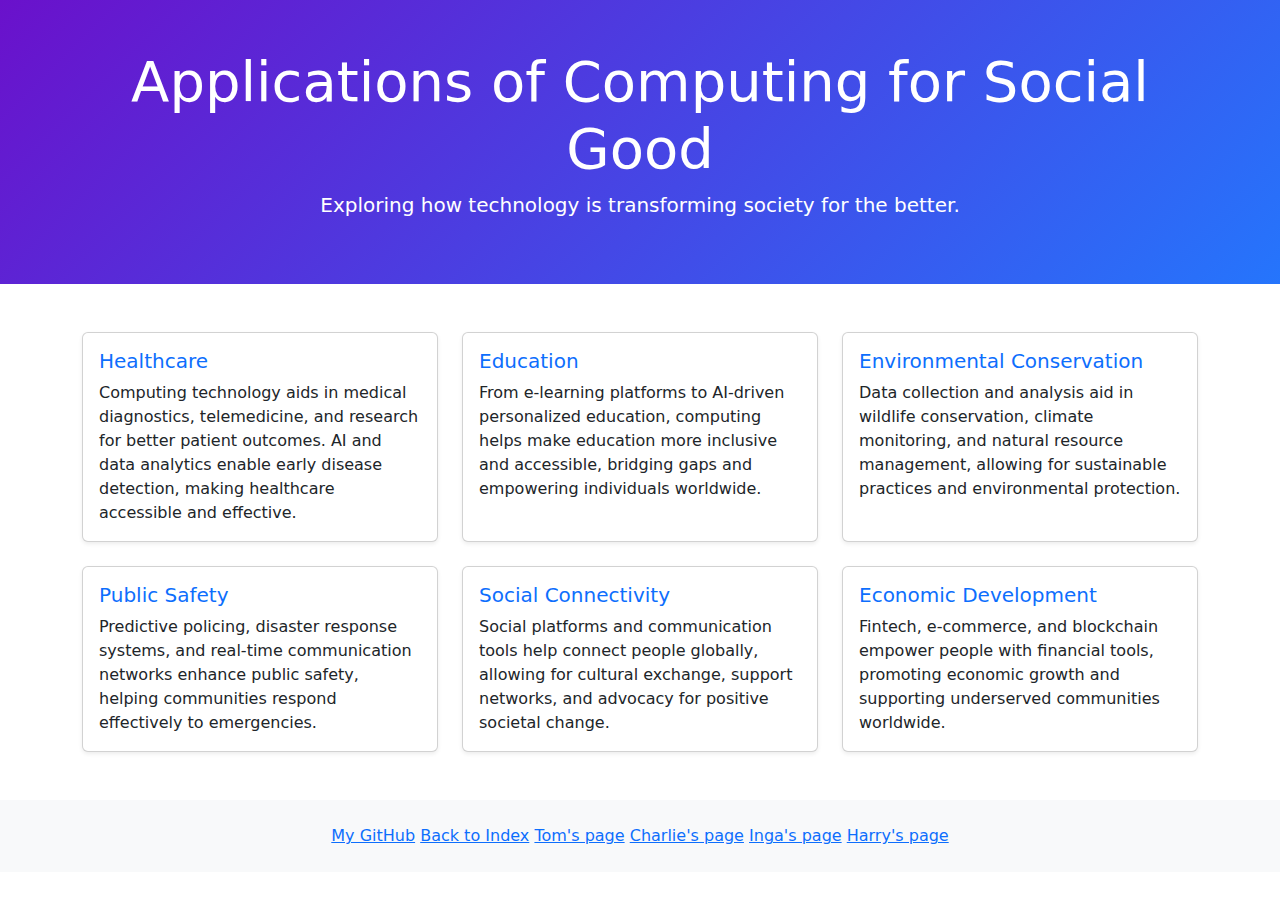
<file: index.html>
<!DOCTYPE html>
<html lang="en">

<head>
    <meta charset="UTF-8">
    <meta name="viewport" content="width=device-width, initial-scale=1.0">
    <title>Applications of Computing for Social Good</title>
    <!-- Bootstrap CSS -->
    <link href="https://cdn.jsdelivr.net/npm/bootstrap@5.3.3/dist/css/bootstrap.min.css" rel="stylesheet"
        integrity="sha384-QWTKZyjpPEjISv5WaRU9OFeRpok6YctnYmDr5pNlyT2bRjXh0JMhjY6hW+ALEwIH" crossorigin="anonymous">
    <style>
        /* Gradient background for header */
        .gradient-bg {
            background: linear-gradient(135deg, #6a11cb 0%, #2575fc 100%);
            color: white;
        }
    </style>
</head>

<body>

    <!-- Header Section -->
    <header class="text-white text-center py-5 gradient-bg">
        <div class="container">
            <h1 class="display-4">Applications of Computing for Social Good</h1>
            <p class="lead">Exploring how technology is transforming society for the better.</p>
        </div>
    </header>

    <!-- Main Content Section -->
    <main class="container my-5">
        <div class="row">

            <!-- Healthcare Application -->
            <div class="col-md-4">
                <div class="card h-100 shadow-sm">
                    <div class="card-body">
                        <h5 class="card-title text-primary">Healthcare</h5>
                        <p class="card-text">Computing technology aids in medical diagnostics, telemedicine, and
                            research for better patient outcomes. AI and data analytics enable early disease detection,
                            making healthcare accessible and effective.</p>
                    </div>
                </div>
            </div>

            <!-- Education Application -->
            <div class="col-md-4">
                <div class="card h-100 shadow-sm">
                    <div class="card-body">
                        <h5 class="card-title text-primary">Education</h5>
                        <p class="card-text">From e-learning platforms to AI-driven personalized education, computing
                            helps make education more inclusive and accessible, bridging gaps and empowering individuals
                            worldwide.</p>
                    </div>
                </div>
            </div>

            <!-- Environment Application -->
            <div class="col-md-4">
                <div class="card h-100 shadow-sm">
                    <div class="card-body">
                        <h5 class="card-title text-primary">Environmental Conservation</h5>
                        <p class="card-text">Data collection and analysis aid in wildlife conservation, climate
                            monitoring, and natural resource management, allowing for sustainable practices and
                            environmental protection.</p>
                    </div>
                </div>
            </div>
        </div>

        <div class="row mt-4">
            <!-- Public Safety Application -->
            <div class="col-md-4">
                <div class="card h-100 shadow-sm">
                    <div class="card-body">
                        <h5 class="card-title text-primary">Public Safety</h5>
                        <p class="card-text">Predictive policing, disaster response systems, and real-time communication
                            networks enhance public safety, helping communities respond effectively to emergencies.</p>
                    </div>
                </div>
            </div>

            <!-- Social Connectivity Application -->
            <div class="col-md-4">
                <div class="card h-100 shadow-sm">
                    <div class="card-body">
                        <h5 class="card-title text-primary">Social Connectivity</h5>
                        <p class="card-text">Social platforms and communication tools help connect people globally,
                            allowing for cultural exchange, support networks, and advocacy for positive societal change.
                        </p>
                    </div>
                </div>
            </div>

            <!-- Economic Development Application -->
            <div class="col-md-4">
                <div class="card h-100 shadow-sm">
                    <div class="card-body">
                        <h5 class="card-title text-primary">Economic Development</h5>
                        <p class="card-text">Fintech, e-commerce, and blockchain empower people with financial tools,
                            promoting economic growth and supporting underserved communities worldwide.</p>
                    </div>
                </div>
            </div>
        </div>
    </main>

    <!--Use of target="_blank" opens in a new tab which is inconsistent with the rest of the site--> 

    <!-- Footer Section -->
    <footer class="bg-light text-center py-4">
        <p class="mb-0">
            <a href="https://github.com/Jammy98007" target="_blank" class="text-primary">My GitHub</a>
            <a href="index.html" target="_blank" class="text-primary">Back to Index</a>
            <a href="page_tom.html" target="_blank" class="text-primary">Tom's page</a>
            <a href="charlie_index.html" target="_blank" class="text-primary">Charlie's page</a>
            <a href="inga.html" target="_blank" class="text-primary">Inga's page</a>
            <a href="harry_page.html" target="_blank" class="text-primary">Harry's page</a>
        </p>
    </footer>

    <!-- Bootstrap JS -->
    <script src="https://stackpath.bootstrapcdn.com/bootstrap/5.3.0/js/bootstrap.bundle.min.js"></script>

</body>

</html>
</file>
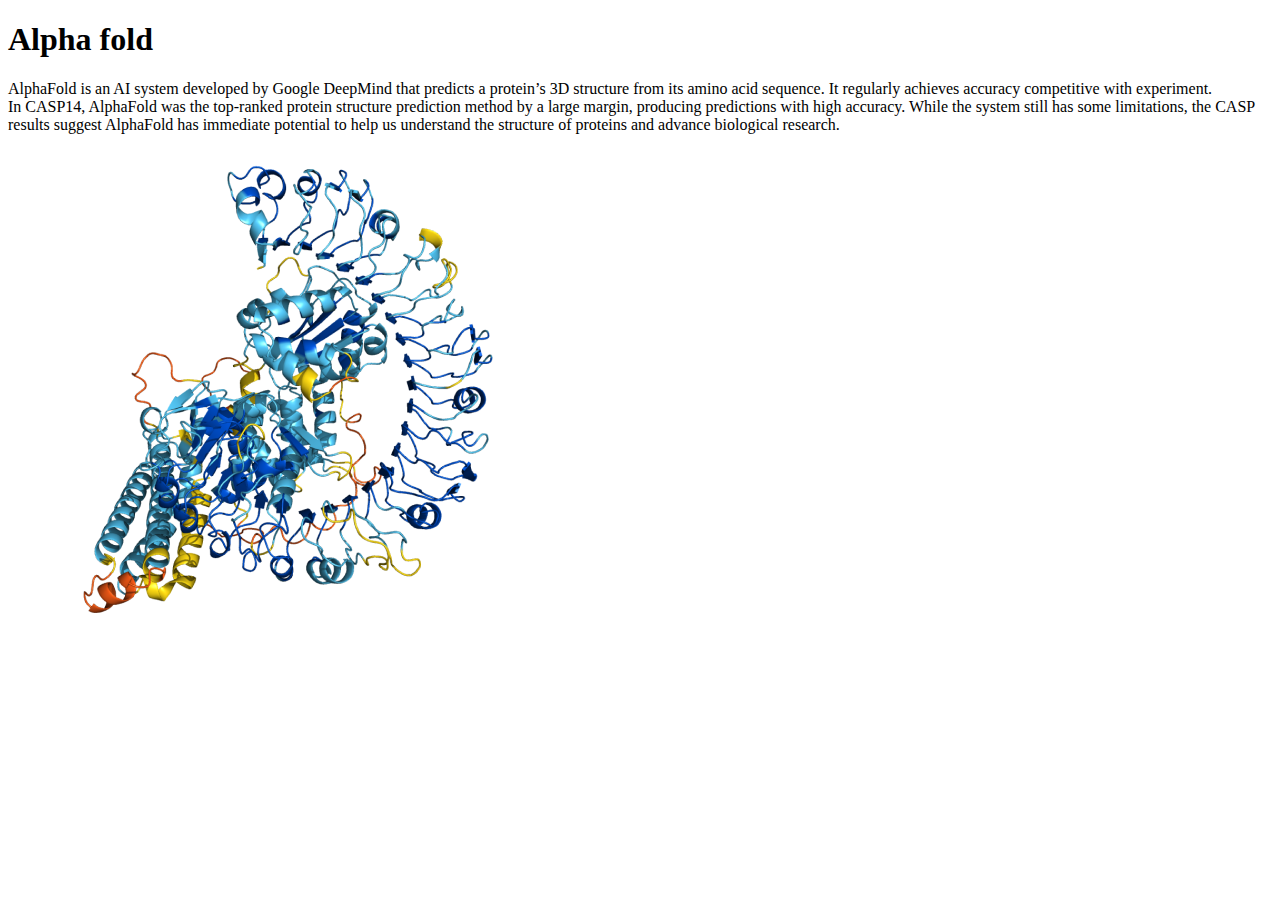
<file: charlie_file_name.html>
<!doctype html>
<html lang="en">
  <head>
    <meta charset="utf-8">
    <meta name="viewport" content="width=device-width, initial-scale=1">
    <title>Bootstrap demo</title>
    <link href="https://cdn.jsdelivr.net/npm/bootstrap@5.2.3/dist/css/bootstrap.min.css" rel="stylesheet" integrity="sha384-rbsA2VBKQhggwzxH7pPCaAqO46MgnOM80zW1RWuH61DGLwZJEdK2Kadq2F9CUG65" crossorigin="anonymous">
  </head>
  <body >

    <h1 class="bg-info text-secondary text-center">Alpha fold </h1>
    <script src="https://cdn.jsdelivr.net/npm/bootstrap@5.2.3/dist/js/bootstrap.bundle.min.js" integrity="sha384-kenU1KFdBIe4zVF0s0G1M5b4hcpxyD9F7jL+jjXkk+Q2h455rYXK/7HAuoJl+0I4" crossorigin="anonymous"></script>
    <div class="fs-4">AlphaFold is an AI system developed by Google DeepMind that predicts a
      protein’s 3D structure from its amino acid sequence. It regularly achieves accuracy competitive with experiment.
    </div>
    <div class="fs-5 "> In CASP14, AlphaFold was the top-ranked protein structure prediction method by a large margin,
      producing predictions with high accuracy. While the system still has some limitations, the CASP results suggest AlphaFold has immediate potential to help us understand the structure of proteins and advance biological research.</div>
    <div class="img-responsive"><img src="alphafold.png" alt="photo of alpha"></div>

  </body>
</html>
</file>
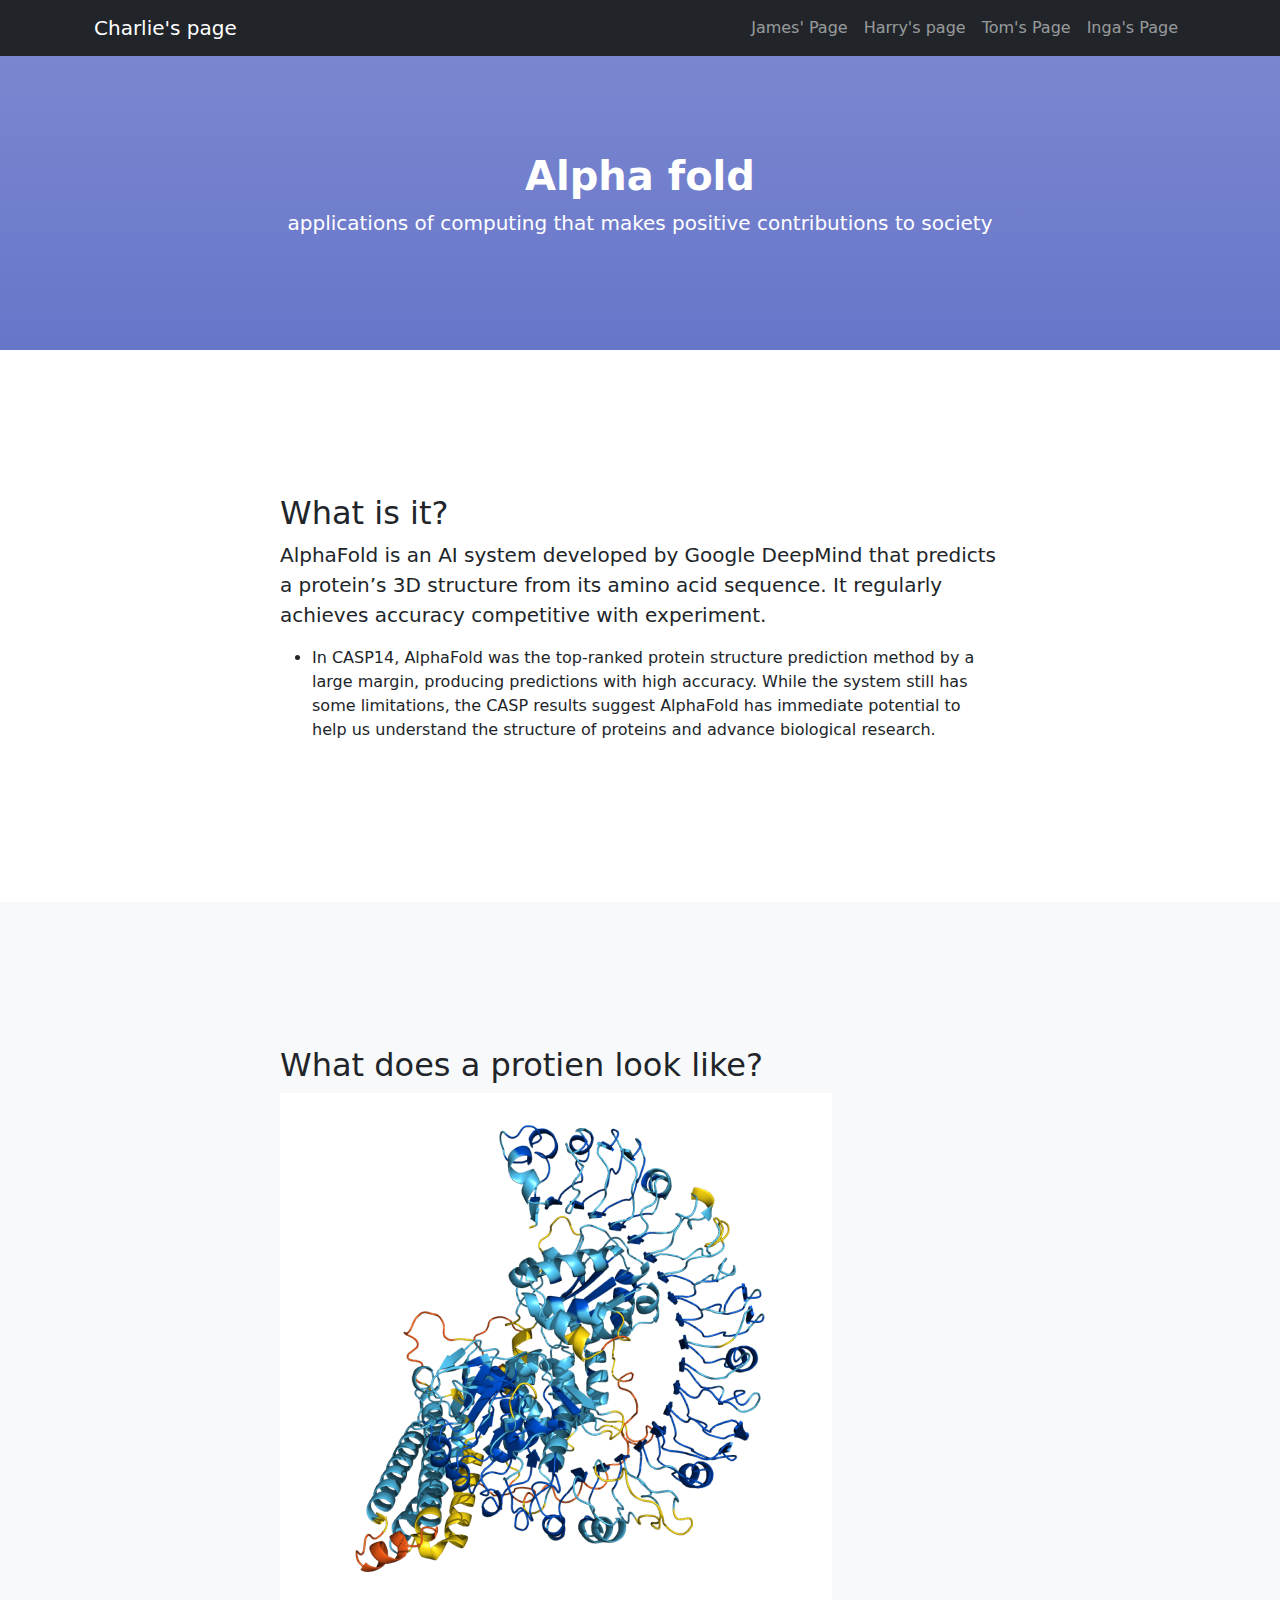
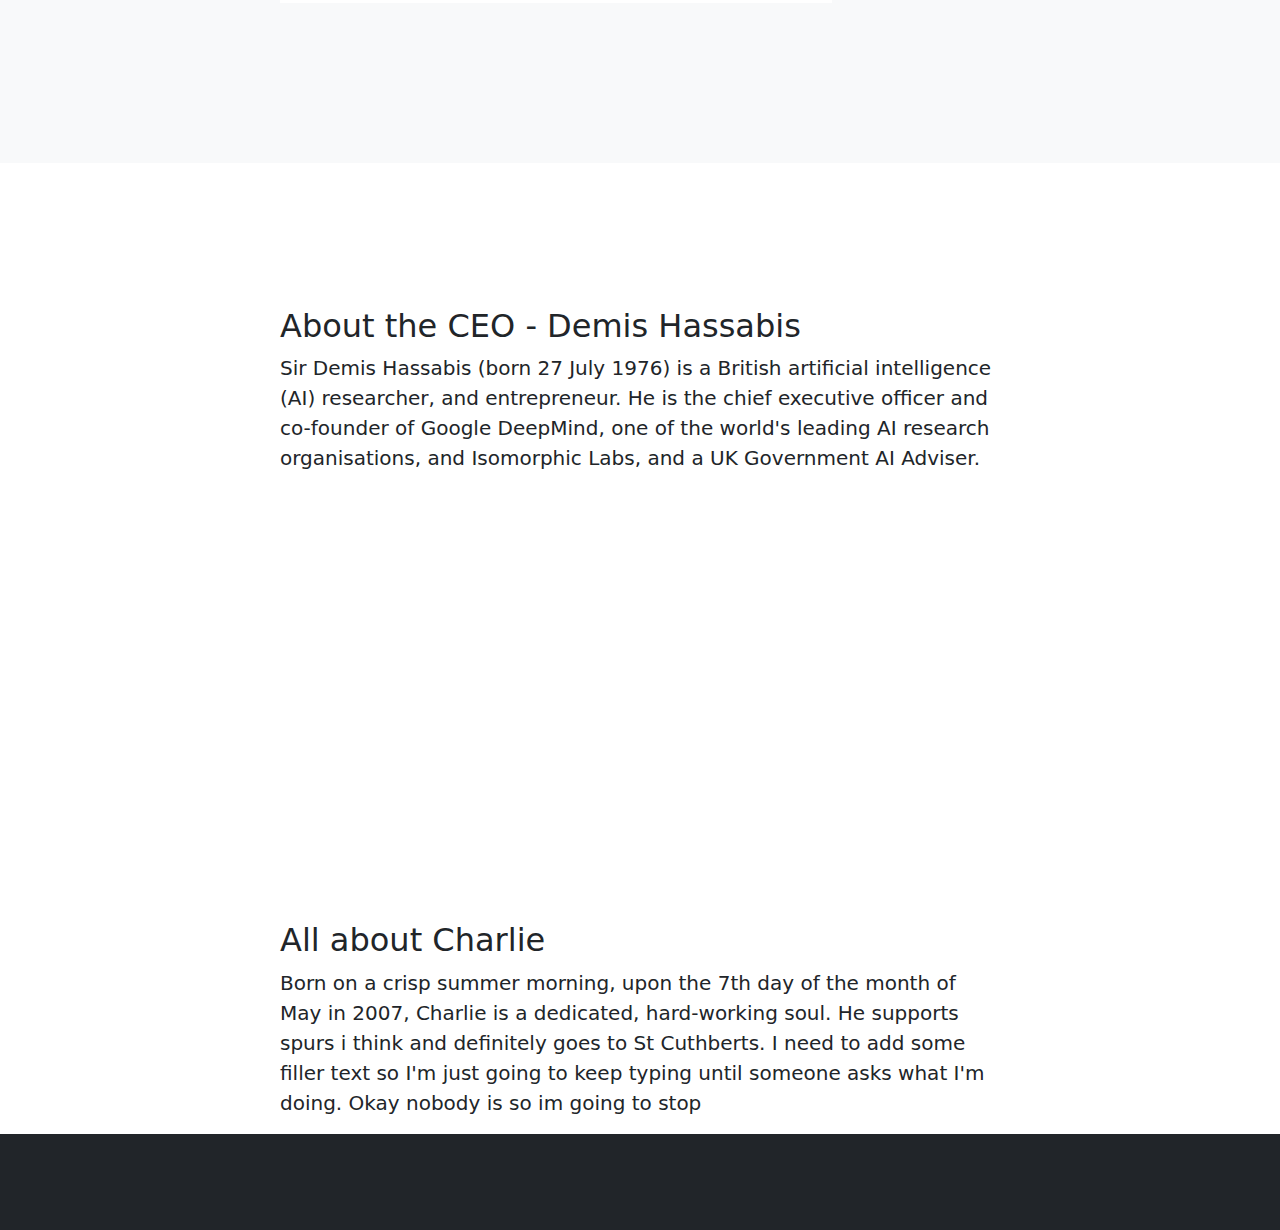
<file: charlie_index.html>
<!DOCTYPE html>
<html lang="en">
    <head>
        <meta charset="utf-8" />
        <meta name="viewport" content="width=device-width, initial-scale=1, shrink-to-fit=no" />
        <meta name="description" content="" />
        <meta name="author" content="" />
        <title>Charlie's page</title>
        <link rel="icon" type="image/x-icon" href="assets/favicon.ico" />
        <!-- Core theme CSS (includes Bootstrap)-->
        <link href="toms_style.css" rel="stylesheet" />
    </head>
    <body id="page-top">
        <!-- Navigation-->
        <nav class="navbar navbar-expand-lg navbar-dark bg-dark fixed-top" id="mainNav">
            <div class="container px-4">
                <a class="navbar-brand" href="#page-top">Charlie's page</a>
                <button class="navbar-toggler" type="button" data-bs-toggle="collapse" data-bs-target="#navbarResponsive" aria-controls="navbarResponsive" aria-expanded="false" aria-label="Toggle navigation"><span class="navbar-toggler-icon"></span></button>
                <div class="collapse navbar-collapse" id="navbarResponsive">
                    <ul class="navbar-nav ms-auto">
                        <li class="nav-item"><a class="nav-link" href="james_page.html">James' Page</a></li>
                        <li class="nav-item"><a class="nav-link" href="harry_page.html">Harry's page</a></li>
                        <li class="nav-item"><a class="nav-link" href="page_tom.html">Tom's Page</a></li>
                        <li class="nav-item"><a class="nav-link" href="inga.html">Inga's Page</a></li>
                    </ul>
                </div>
            </div>
        </nav>
        <!-- Header-->
        <header class="bg-primary bg-gradient text-white">
            <div class="container px-4 text-center">
                <h1 class="fw-bolder">Alpha fold</h1>
                <p class="lead">applications of computing that makes positive contributions to society</p>
            </div>
        </header>
        <!-- About section-->
        <section id="about">
            <div class="container px-4">
                <div class="row gx-4 justify-content-center">
                    <div class="col-lg-8">
                        <h2>What is it?</h2>
                        <p class="lead">AlphaFold is an AI system developed by Google DeepMind that predicts a
      protein’s 3D structure from its amino acid sequence. It regularly achieves accuracy competitive with experiment.</p>
                        <ul>

                        <li>In CASP14, AlphaFold was the top-ranked protein structure prediction method by a large margin,
      producing predictions with high accuracy. While the system still has some limitations, the CASP results suggest
                                AlphaFold has immediate potential to help us understand the structure of proteins and advance biological research.</li>
                        </ul>
                    </div>
                </div>
            </div>
        </section>
        <!-- Services section-->
        <section class="bg-light" id="services">
            <div class="container px-4">
                <div class="row gx-4 justify-content-center">
                    <div class="col-lg-8">
                        <h2>What does a protien look like?</h2>
                        <p class="lead"> <img src="alphafold.png" alt="photo of alpha"></p>
                    </div>
                </div>
            </div>
        </section>
        <!-- Contact section-->
        <section id="contact">
            <div class="container px-4">
                <div class="row gx-4 justify-content-center">
                    <div class="col-lg-8">
                        <h2>About the CEO - Demis Hassabis</h2>
                        <p class="lead">Sir Demis Hassabis (born 27 July 1976) is a British artificial intelligence (AI)
                            researcher, and entrepreneur. He is the chief executive officer and co-founder of Google
                            DeepMind, one of the world's leading AI research organisations, and Isomorphic
                            Labs, and a UK Government AI Adviser.</p>
                    </div>
                </div>
            </div>
        </section>
        <section id="contact"></section>
            <div class="container px-4">
                <div class="row gx-4 justify-content-center">
                    <div class="col-lg-8">
                        <h2>All about Charlie</h2>
                        <p class="lead">Born on a crisp summer morning, upon the 7th day of the month of May in 2007, Charlie is a dedicated, hard-working soul. He supports spurs i think and definitely goes to St Cuthberts. I need to add some filler text so I'm just going to keep typing until someone asks what I'm doing. Okay nobody is so im going to stop</p>
                    </div>
                </div>
            </div>
        </section>
        <!-- Footer-->
        <footer class="py-5 bg-dark">

        </footer>
        <!-- Bootstrap core JS-->
        <script src="https://cdn.jsdelivr.net/npm/bootstrap@5.2.3/dist/js/bootstrap.bundle.min.js"></script>
        <!-- Core theme JS-->
        <script src="toms-script.js"></script>
    </body>
</html>
</file>
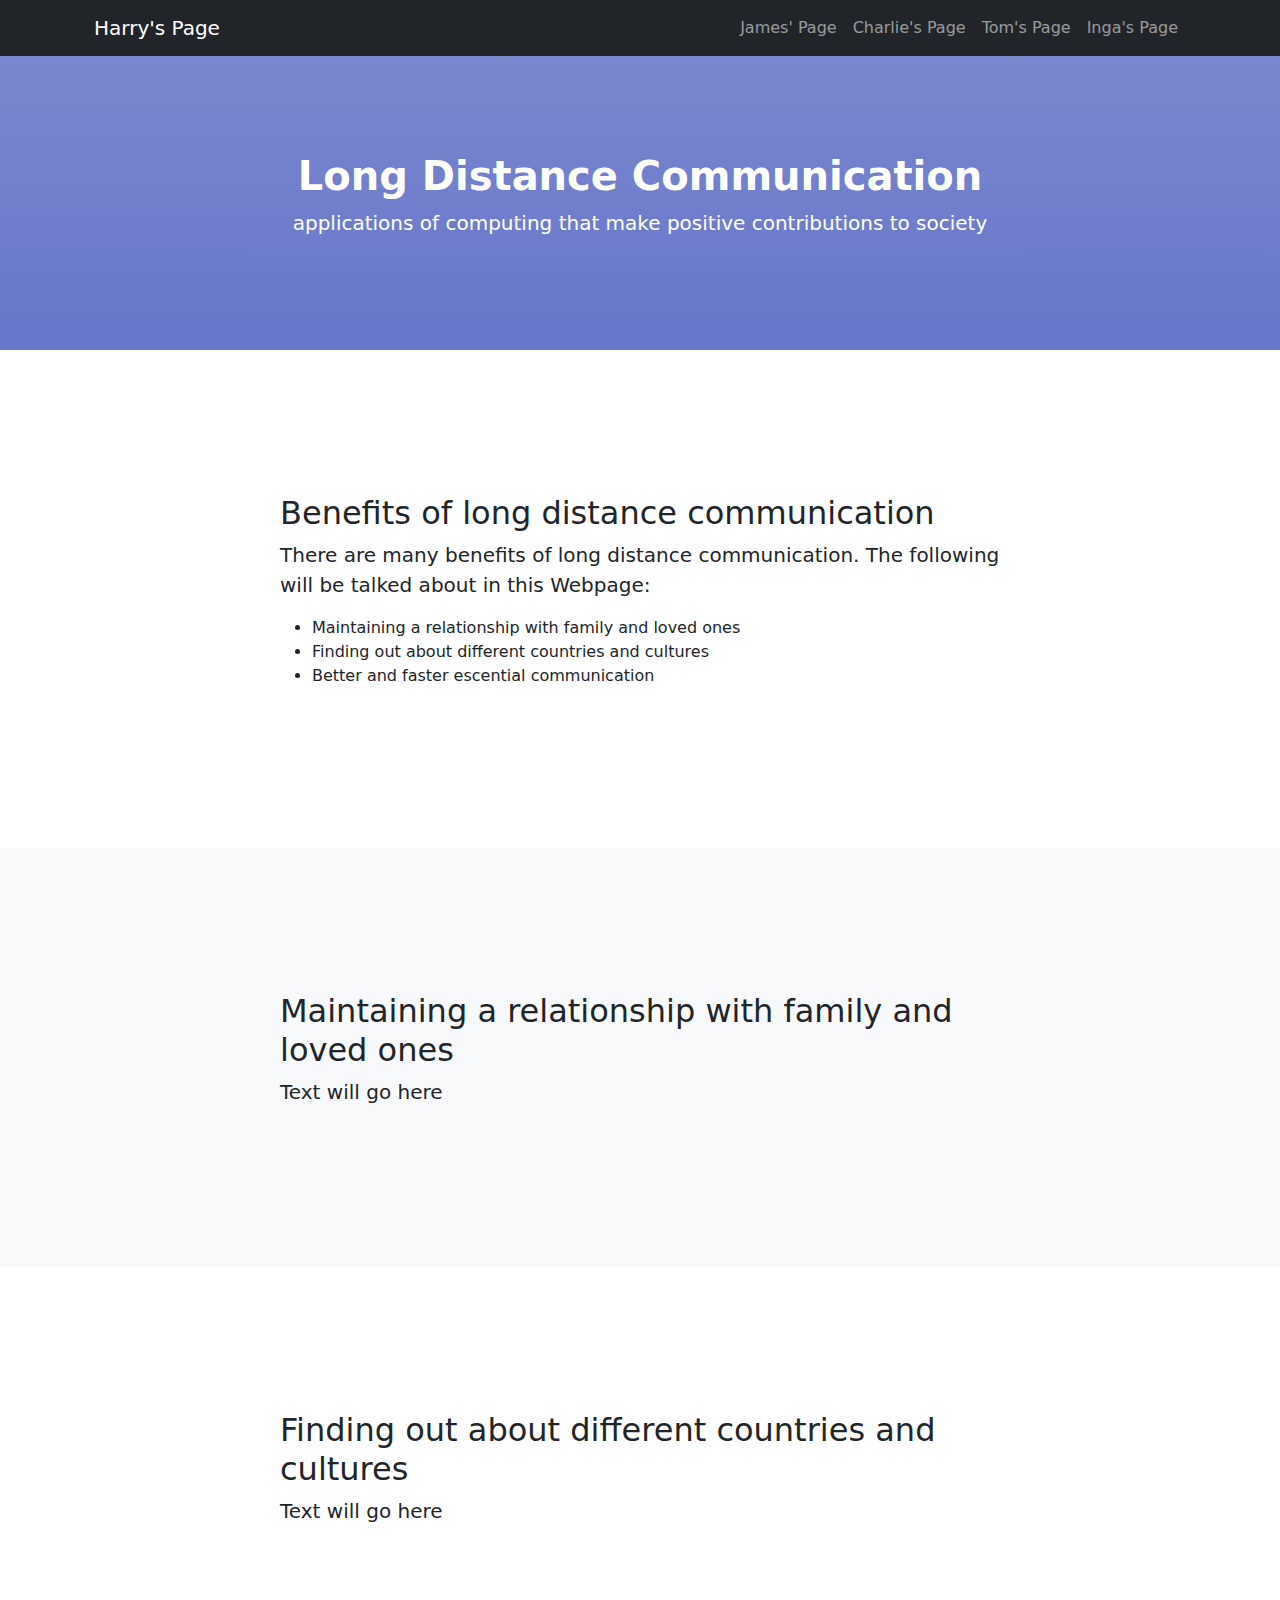
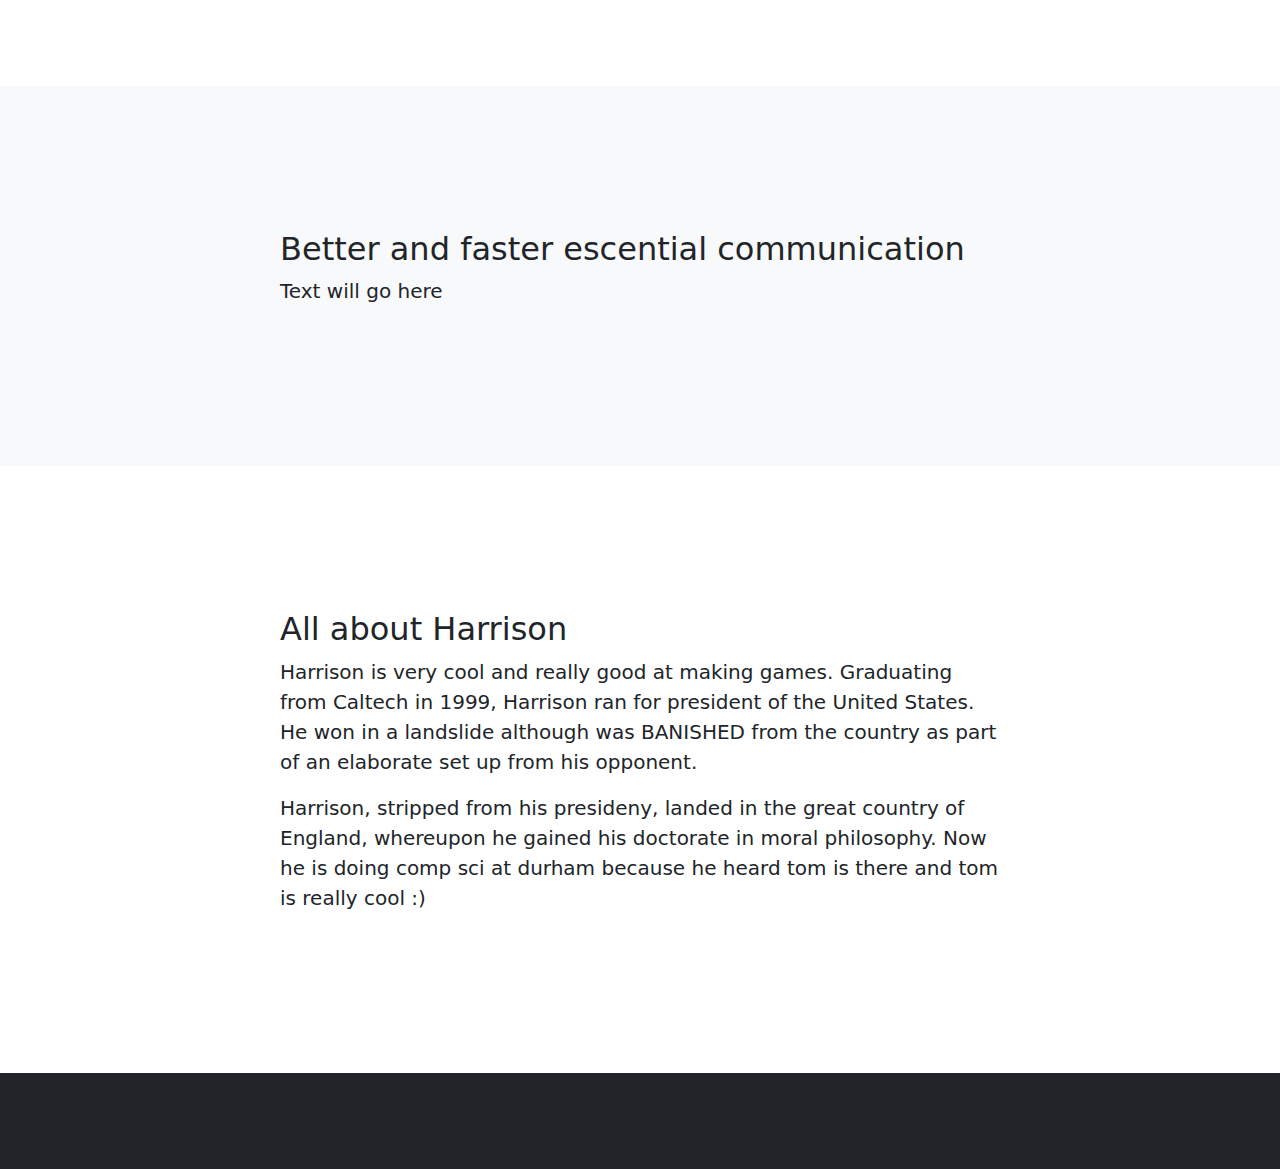
<file: harry_page.html>
<!DOCTYPE html>
<html lang="en">
    <head>
        <meta charset="utf-8" />
        <meta name="viewport" content="width=device-width, initial-scale=1, shrink-to-fit=no" />
        <meta name="description" content="" />
        <meta name="author" content="" />
        <title>Long Distance Communication - Harry</title>
        <link rel="icon" type="image/x-icon" href="assets/favicon.ico" />
        <!-- Core theme CSS (includes Bootstrap)-->
        <link href="toms_style.css" rel="stylesheet" />
    </head>
    <body id="page-top">
        <!-- Navigation-->
        <nav class="navbar navbar-expand-lg navbar-dark bg-dark fixed-top" id="mainNav">
            <div class="container px-4">
                <a class="navbar-brand" href="#page-top">Harry's Page</a>
                <button class="navbar-toggler" type="button" data-bs-toggle="collapse" data-bs-target="#navbarResponsive" aria-controls="navbarResponsive" aria-expanded="false" aria-label="Toggle navigation"><span class="navbar-toggler-icon"></span></button>
                <div class="collapse navbar-collapse" id="navbarResponsive">
                    <ul class="navbar-nav ms-auto">
                        <li class="nav-item"><a class="nav-link" href="james_page.html">James' Page</a></li>
                        <li class="nav-item"><a class="nav-link" href="charlie_index.html">Charlie's Page</a></li>
                        <li class="nav-item"><a class="nav-link" href="page_tom.html">Tom's Page</a></li>
                        <li class="nav-item"><a class="nav-link" href="inga.html">Inga's Page</a></li>
                    </ul>
                </div>
            </div>
        </nav>
        <!-- Header-->
        <header class="bg-primary bg-gradient text-white">
            <div class="container px-4 text-center">
                <h1 class="fw-bolder">Long Distance Communication</h1>
                <p class="lead">applications of computing that make positive contributions to society</p>
            </div>
        </header>
        <!-- About section-->
        <section id="about">
            <div class="container px-4">
                <div class="row gx-4 justify-content-center">
                    <div class="col-lg-8">
                        <h2>Benefits of long distance communication</h2>
                        <p class="lead">There are many benefits of long distance communication. The following will be talked about in this Webpage:</p>
                        <ul>
                            <li>Maintaining a relationship with family and loved ones</li>
                            <li>Finding out about different countries and cultures</li>
                            <li>Better and faster escential communication</li>
                        </ul>
                    </div>
                </div>
            </div>
        </section>
        <!-- Services section-->
        <section class="bg-light" id="services">
            <div class="container px-4">
                <div class="row gx-4 justify-content-center">
                    <div class="col-lg-8">
                        <h2>Maintaining a relationship with family and loved ones</h2>
                        <p class="lead">Text will go here</p>
                    </div>
                </div>
            </div>
        </section>
        <!-- Contact section-->
        <section id="contact">
            <div class="container px-4">
                <div class="row gx-4 justify-content-center">
                    <div class="col-lg-8">
                        <h2>Finding out about different countries and cultures</h2>
                        <p class="lead">Text will go here</p>
                    </div>
                </div>
            </div>
        </section>
        <!-- Services section-->
        <section class="bg-light" id="services">
            <div class="container px-4">
                <div class="row gx-4 justify-content-center">
                    <div class="col-lg-8">
                        <h2>Better and faster escential communication</h2>
                        <p class="lead">Text will go here</p>
                    </div>
                </div>
            </div>
        </section>
        <!-- Contact section-->
        <section id="contact">
            <div class="container px-4">
                <div class="row gx-4 justify-content-center">
                    <div class="col-lg-8">
                        <h2>All about Harrison</h2>
                        <p class="lead">Harrison is very cool and really good at making games. Graduating from Caltech in 1999, Harrison ran for president of the United States. He won in a landslide although was BANISHED from the country as part of an elaborate set up from his opponent.</p>
                        <p class="lead">Harrison, stripped from his presideny, landed in the great country of England, whereupon he gained his doctorate in moral philosophy. Now he is doing comp sci at durham because he heard tom is there and tom is really cool :)</p>
                    </div>
                </div>
            </div>
        </section>
        <!-- Footer-->
        <footer class="py-5 bg-dark">
        </footer>
        <!-- Bootstrap core JS-->
        <script src="https://cdn.jsdelivr.net/npm/bootstrap@5.2.3/dist/js/bootstrap.bundle.min.js"></script>
        <!-- Core theme JS-->
        <script src="toms-script.js"></script>
    </body>
</html>
</file>
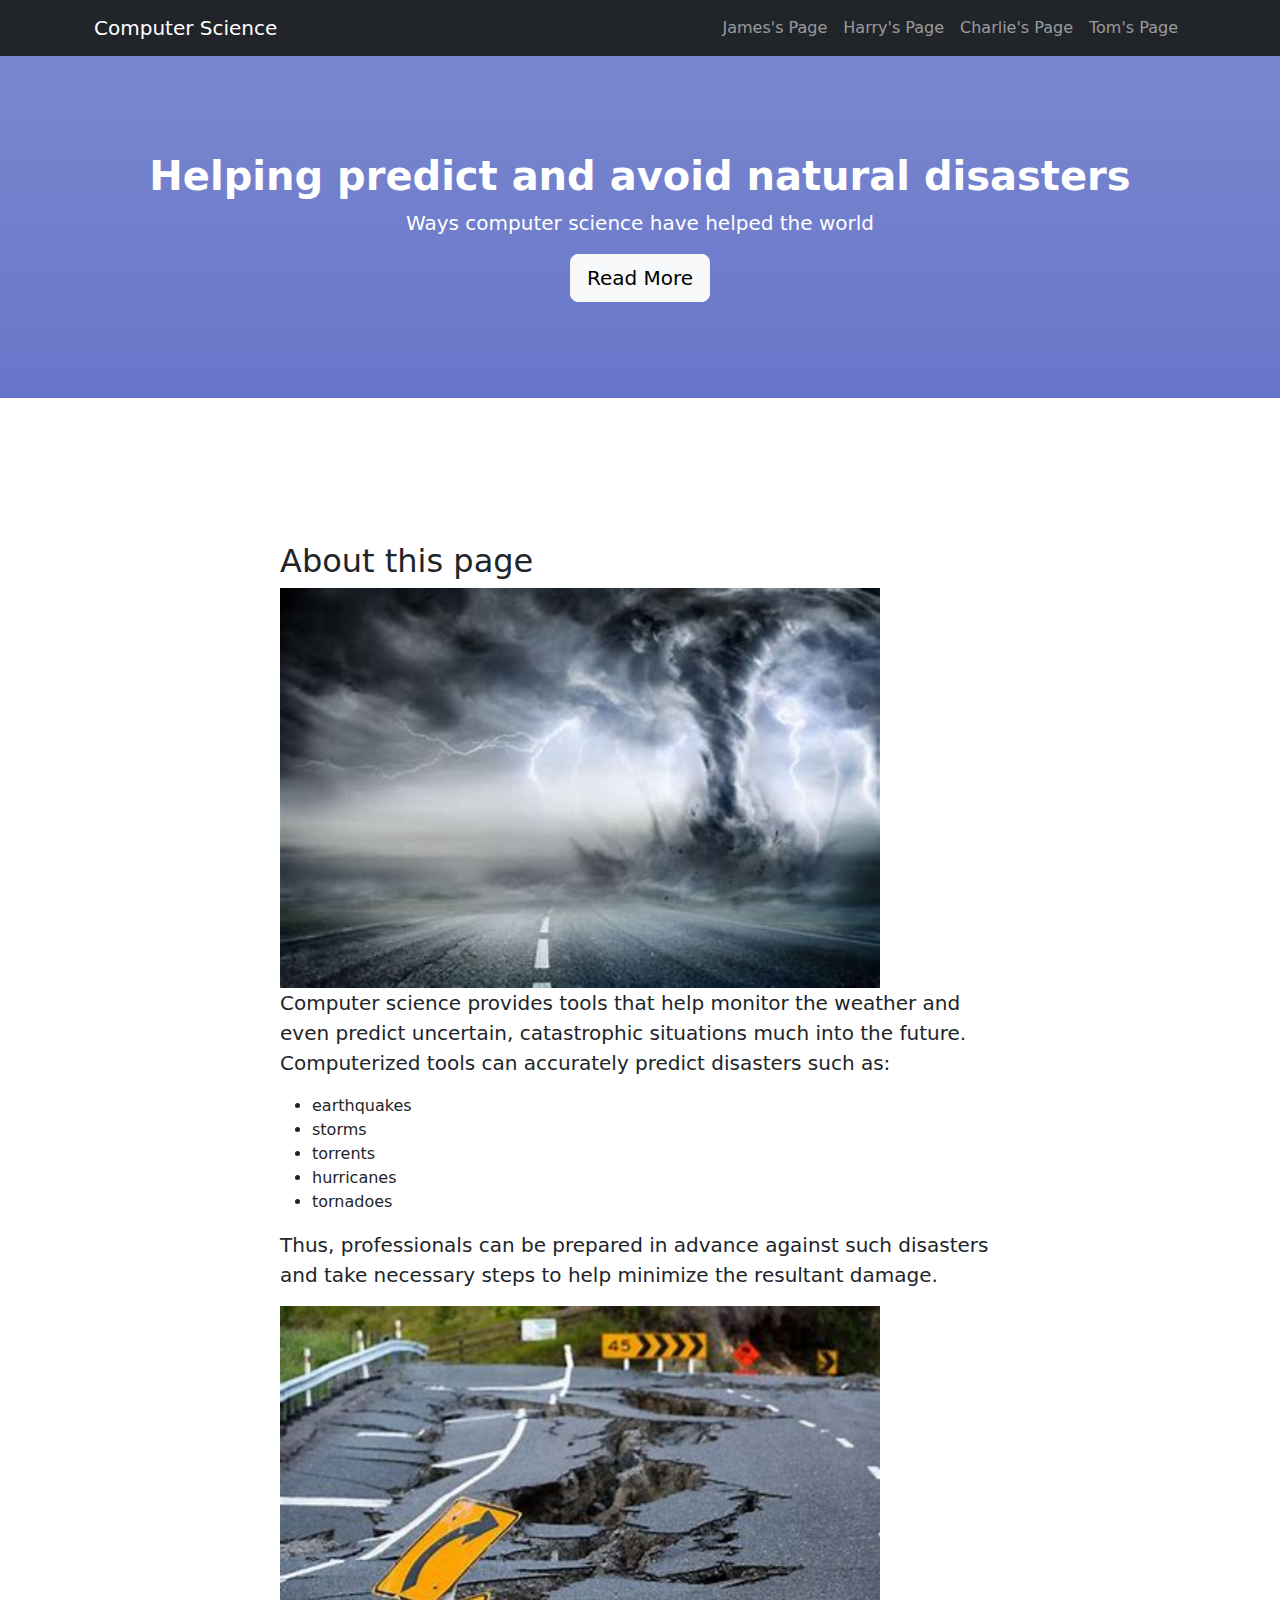
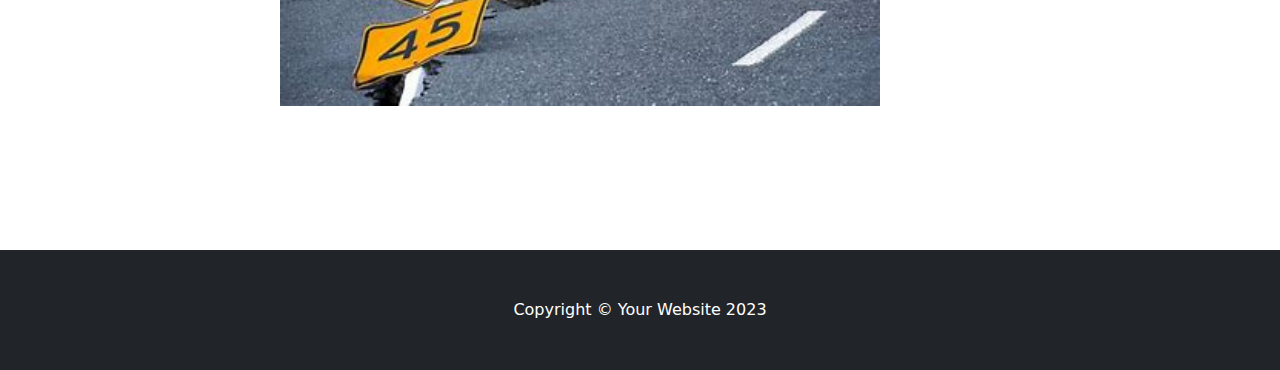
<file: inga.html>
<!DOCTYPE html>
<html lang="en">
    <head>
        <meta charset="utf-8" />
        <meta name="viewport" content="width=device-width, initial-scale=1, shrink-to-fit=no" />
        <meta name="description" content="" />
        <meta name="author" content="" />
        <title>Scrolling Nav - Start Bootstrap Template</title>
        <link rel="icon" type="image/x-icon" href="assets/favicon.ico" />
        <!-- Core theme CSS (includes Bootstrap)-->
        <link href="toms_style.css" rel="stylesheet" />
    </head>
    <body id="page-top">
        <!-- Navigation-->
        <nav class="navbar navbar-expand-lg navbar-dark bg-dark fixed-top" id="mainNav">
            <div class="container px-4">
                <a class="navbar-brand" href="#page-top">Computer Science</a>
                <button class="navbar-toggler" type="button" data-bs-toggle="collapse" data-bs-target="#navbarResponsive" aria-controls="navbarResponsive" aria-expanded="false" aria-label="Toggle navigation"><span class="navbar-toggler-icon"></span></button>
                <div class="collapse navbar-collapse" id="navbarResponsive">
                    <ul class="navbar-nav ms-auto">
                        <!--Misleading links here-->

                        <li class="nav-item"><a class="nav-link" href="">James's Page</a></li>
                        <li class="nav-item"><a class="nav-link" href="#services">Harry's Page</a></li>
                        <li class="nav-item"><a class="nav-link" href="#contact">Charlie's Page</a></li>
                        <li class="nav-item"><a class="nav-link" href="#about">Tom's Page</a></li>
                    </ul>
                </div>
            </div>
        </nav>
        <!-- Header-->
        <header class="bg-primary bg-gradient text-white">
            <div class="container px-4 text-center">
                <h1 class="fw-bolder">Helping predict and avoid natural disasters</h1>
                <p class="lead">Ways computer science have helped the world</p>
                <a class="btn btn-lg btn-light" href="#about">Read More</a>
            </div>
        </header>
        <!-- About section-->
        <section id="about">
            <div class="container px-4">
                <div class="row gx-4 justify-content-center">
                    <div class="col-lg-8">
                        <h2>About this page</h2>
                        <img width="600px" height="400px"src="tornado.jpg" alt="tornado">
                        <p class="lead">Computer science provides tools that help monitor the weather and even predict
                             uncertain, catastrophic situations much into the future. Computerized tools can accurately
                              predict disasters such as: </p>
                        <ul>
                            <li>earthquakes</li>
                            <li>storms</li>
                            <li>torrents</li>
                            <li>hurricanes</li>
                            <li>tornadoes</li>
                        </ul>
                        <p class="lead">Thus, professionals can be prepared
                            in advance against such disasters and take necessary steps to help minimize the resultant damage. </p>
                        <img width="600px" height="400px"src="earthquake.jpg" alt="earthquake">
                    </div>
                </div>
            </div>
        </section>
        <!-- Footer-->
        <footer class="py-5 bg-dark">
            <div class="container px-4"><p class="m-0 text-center text-white">Copyright &copy; Your Website 2023</p></div>
        </footer>
        <!-- Bootstrap core JS-->
        <script src="https://cdn.jsdelivr.net/npm/bootstrap@5.2.3/dist/js/bootstrap.bundle.min.js"></script>
        <!-- Core theme JS-->
        <script src="toms-script.js"></script>
    </body>
</html>
</file>
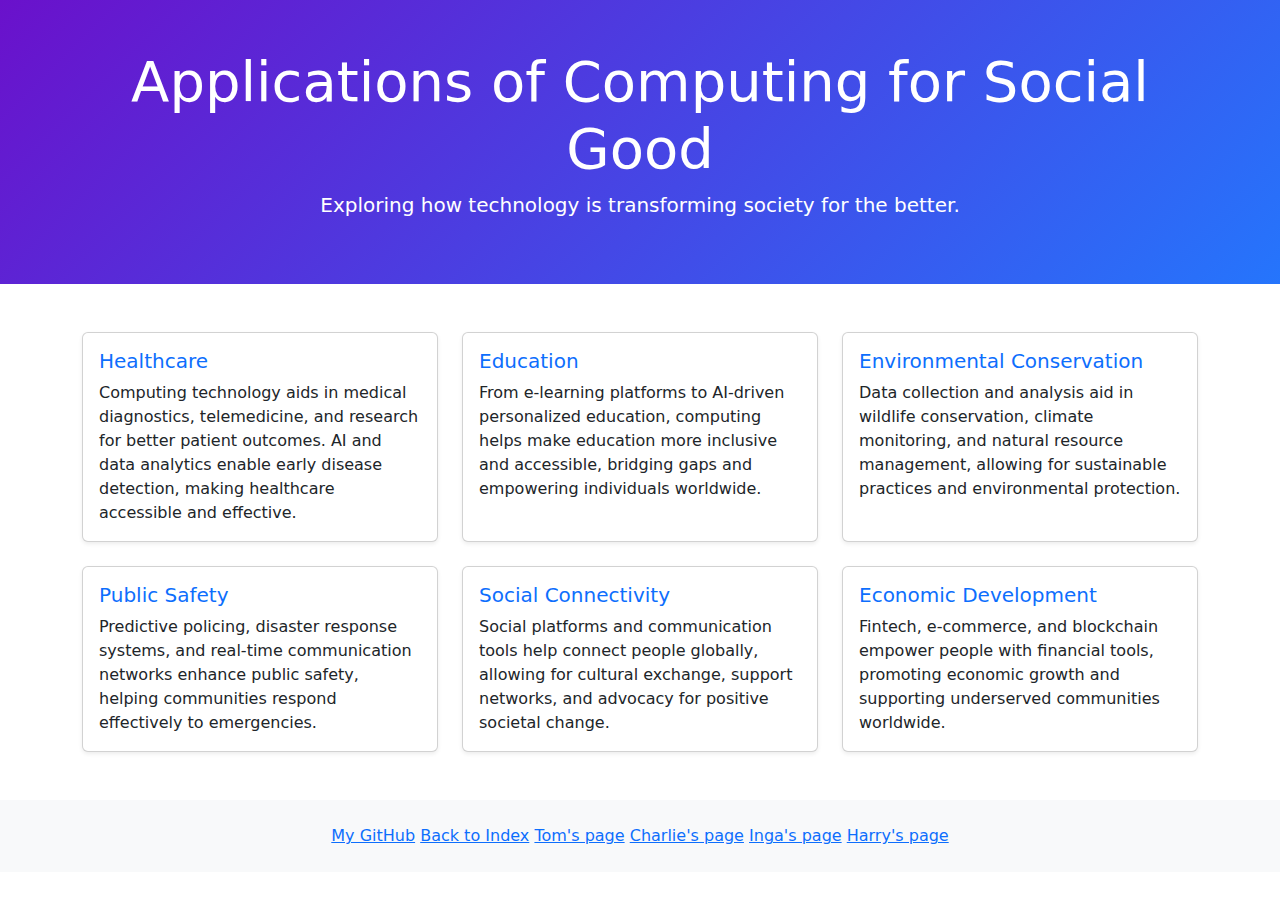
<file: james_page.html>
<!DOCTYPE html>
<html lang="en">

<head>
    <meta charset="UTF-8">
    <meta name="viewport" content="width=device-width, initial-scale=1.0">
    <title>Applications of Computing for Social Good</title>
    <!-- Bootstrap CSS -->
    <link href="https://cdn.jsdelivr.net/npm/bootstrap@5.3.3/dist/css/bootstrap.min.css" rel="stylesheet"
        integrity="sha384-QWTKZyjpPEjISv5WaRU9OFeRpok6YctnYmDr5pNlyT2bRjXh0JMhjY6hW+ALEwIH" crossorigin="anonymous">
    <style>
        /* Gradient background for header */
        .gradient-bg {
            background: linear-gradient(135deg, #6a11cb 0%, #2575fc 100%);
            color: white;
        }
    </style>
</head>

<body>

    <!-- Header Section -->
    <header class="text-white text-center py-5 gradient-bg">
        <div class="container">
            <h1 class="display-4">Applications of Computing for Social Good</h1>
            <p class="lead">Exploring how technology is transforming society for the better.</p>
        </div>
    </header>

    <!-- Main Content Section -->
    <main class="container my-5">
        <div class="row">

            <!-- Healthcare Application -->
            <div class="col-md-4">
                <div class="card h-100 shadow-sm">
                    <div class="card-body">
                        <h5 class="card-title text-primary">Healthcare</h5>
                        <p class="card-text">Computing technology aids in medical diagnostics, telemedicine, and
                            research for better patient outcomes. AI and data analytics enable early disease detection,
                            making healthcare accessible and effective.</p>
                    </div>
                </div>
            </div>

            <!-- Education Application -->
            <div class="col-md-4">
                <div class="card h-100 shadow-sm">
                    <div class="card-body">
                        <h5 class="card-title text-primary">Education</h5>
                        <p class="card-text">From e-learning platforms to AI-driven personalized education, computing
                            helps make education more inclusive and accessible, bridging gaps and empowering individuals
                            worldwide.</p>
                    </div>
                </div>
            </div>

            <!-- Environment Application -->
            <div class="col-md-4">
                <div class="card h-100 shadow-sm">
                    <div class="card-body">
                        <h5 class="card-title text-primary">Environmental Conservation</h5>
                        <p class="card-text">Data collection and analysis aid in wildlife conservation, climate
                            monitoring, and natural resource management, allowing for sustainable practices and
                            environmental protection.</p>
                    </div>
                </div>
            </div>
        </div>

        <div class="row mt-4">
            <!-- Public Safety Application -->
            <div class="col-md-4">
                <div class="card h-100 shadow-sm">
                    <div class="card-body">
                        <h5 class="card-title text-primary">Public Safety</h5>
                        <p class="card-text">Predictive policing, disaster response systems, and real-time communication
                            networks enhance public safety, helping communities respond effectively to emergencies.</p>
                    </div>
                </div>
            </div>

            <!-- Social Connectivity Application -->
            <div class="col-md-4">
                <div class="card h-100 shadow-sm">
                    <div class="card-body">
                        <h5 class="card-title text-primary">Social Connectivity</h5>
                        <p class="card-text">Social platforms and communication tools help connect people globally,
                            allowing for cultural exchange, support networks, and advocacy for positive societal change.
                        </p>
                    </div>
                </div>
            </div>

            <!-- Economic Development Application -->
            <div class="col-md-4">
                <div class="card h-100 shadow-sm">
                    <div class="card-body">
                        <h5 class="card-title text-primary">Economic Development</h5>
                        <p class="card-text">Fintech, e-commerce, and blockchain empower people with financial tools,
                            promoting economic growth and supporting underserved communities worldwide.</p>
                    </div>
                </div>
            </div>
        </div>
    </main>


    <!--Use of target="_blank" opens in a new tab which is inconsistent with the rest of the site--> 
    <!-- Footer Section -->
    <footer class="bg-light text-center py-4">
        <p class="mb-0">
            <a href="https://github.com/Jammy98007" target="_blank" class="text-primary">My GitHub</a>
            <a href="index.html" target="_blank" class="text-primary">Back to Index</a>
            <a href="page_tom.html" target="_blank" class="text-primary">Tom's page</a>
            <a href="charlie_index.html" target="_blank" class="text-primary">Charlie's page</a>
            <a href="inga.html" target="_blank" class="text-primary">Inga's page</a>
            <a href="harry_page.html" target="_blank" class="text-primary">Harry's page</a>
        </p>
    </footer>

    <!-- Bootstrap JS -->
    <script src="https://stackpath.bootstrapcdn.com/bootstrap/5.3.0/js/bootstrap.bundle.min.js"></script>

</body>

</html>
</file>
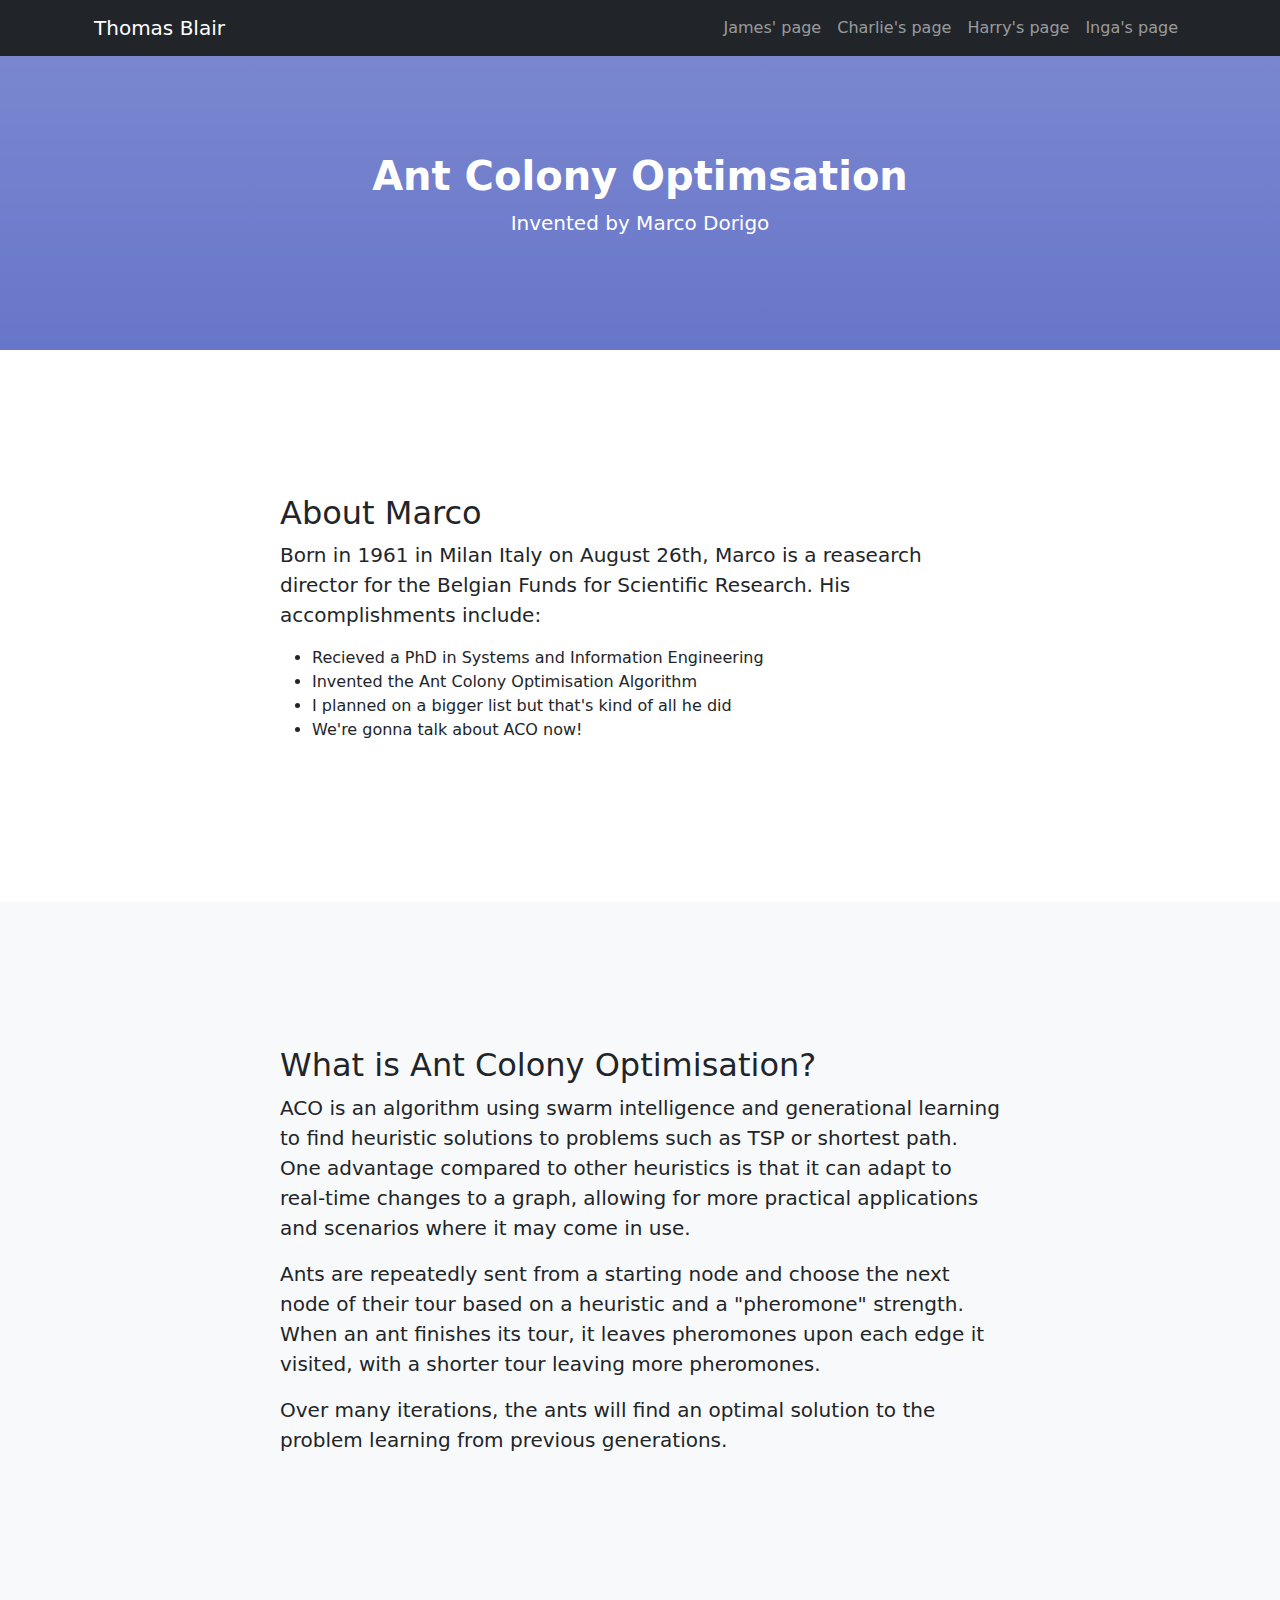
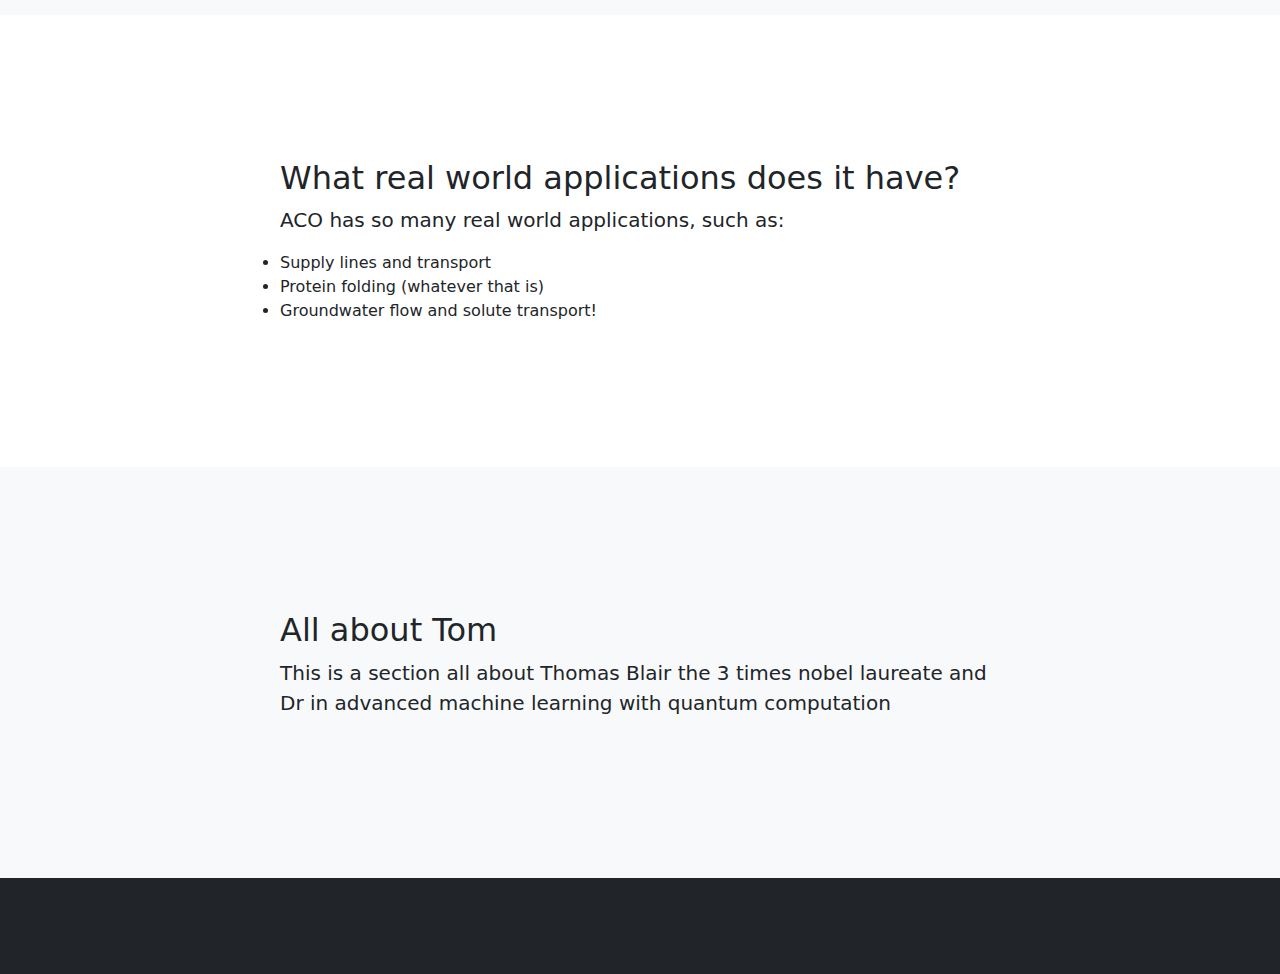
<file: page_tom.html>
<!DOCTYPE html>
<html lang="en">
    <head>
        <meta charset="utf-8" />
        <meta name="viewport" content="width=device-width, initial-scale=1, shrink-to-fit=no" />
        <meta name="description" content="" />
        <meta name="author" content="" />
        <title>Ant Colony Optimisation</title>
        <link rel="icon" type="image/x-icon" href="assets/favicon.ico" />
        <!-- Core theme CSS (includes Bootstrap)-->
        <link href="toms_style.css" rel="stylesheet" />
    </head>
    <body id="page-top">
        <!-- Navigation-->
        <nav class="navbar navbar-expand-lg navbar-dark bg-dark fixed-top" id="mainNav">
            <div class="container px-4">
                <a class="navbar-brand" href="#page-top">Thomas Blair</a>
                <button class="navbar-toggler" type="button" data-bs-toggle="collapse" data-bs-target="#navbarResponsive" aria-controls="navbarResponsive" aria-expanded="false" aria-label="Toggle navigation"><span class="navbar-toggler-icon"></span></button>
                <div class="collapse navbar-collapse" id="navbarResponsive">
                    <ul class="navbar-nav ms-auto">
                        <li class="nav-item"><a class="nav-link" href="james_page.html">James' page</a></li>
                        <li class="nav-item"><a class="nav-link" href="charlie_index.html">Charlie's page</a></li>
                        <li class="nav-item"><a class="nav-link" href="harry_page.html">Harry's page</a></li>
                        <li class="nav-item"><a class="nav-link" href="inga.html">Inga's page</a></li>

                    </ul>
                </div>
            </div>
        </nav>
        <!-- Header-->
        <header class="bg-primary bg-gradient text-white">
            <div class="container px-4 text-center">
                <h1 class="fw-bolder">Ant Colony Optimsation</h1>
                <p class="lead">Invented by Marco Dorigo</p>
            </div>
        </header>
        <!-- About section-->
        <section id="Marco">
            <div class="container px-4">
                <div class="row gx-4 justify-content-center">
                    <div class="col-lg-8">
                        <h2>About Marco</h2>
                        <p class="lead">Born in 1961 in Milan Italy on August 26th, Marco is a reasearch director for the Belgian Funds for Scientific Research. His accomplishments include:</p>
                        <ul>
                            <li>Recieved a PhD in Systems and Information Engineering</li>
                            <li>Invented the Ant Colony Optimisation Algorithm</li>
                            <li>I planned on a bigger list but that's kind of all he did</li>
                            <li>We're gonna talk about ACO now!</li>
                        </ul>
                    </div>
                </div>
            </div>
        </section>
        <!-- Services section-->
        <section class="bg-light" id="Method">
            <div class="container px-4">
                <div class="row gx-4 justify-content-center">
                    <div class="col-lg-8">
                        <h2>What is Ant Colony Optimisation?</h2>
                        <p class="lead">ACO is an algorithm using swarm intelligence and generational learning to find heuristic solutions to problems such as TSP or shortest path. One advantage compared to other heuristics is that it can adapt to real-time changes to a graph, allowing for more practical applications and scenarios where it may come in use.</p>
                        <p class="lead">Ants are repeatedly sent from a starting node and choose the next node of their tour based on a heuristic and a "pheromone" strength. When an ant finishes its tour, it leaves pheromones upon each edge it visited, with a shorter tour leaving more pheromones.</p>
                        <p class="lead">Over many iterations, the ants will find an optimal solution to the problem learning from previous generations.</p>
                    </div>
                </div>
            </div>
        </section>
        <!-- Contact section-->
        <section id="Applications">
            <div class="container px-4">
                <div class="row gx-4 justify-content-center">
                    <div class="col-lg-8">
                        <h2>What real world applications does it have?</h2>
                        <p class="lead">ACO has so many real world applications, such as:</p>
                        <li>Supply lines and transport</li>
                        <li>Protein folding (whatever that is)</li>
                        <li>Groundwater flow and solute transport!</li>
                    </div>
                </div>
            </div>
        </section>
        <!-- Services section-->
        <section class="bg-light" id="Method">
            <div class="container px-4">
                <div class="row gx-4 justify-content-center">
                    <div class="col-lg-8">
                        <h2>All about Tom</h2>
                        <p class="lead">This is a section all about Thomas Blair the 3 times nobel laureate and Dr in advanced machine learning with quantum computation</p>
                    </div>
                </div>
            </div>
        </section>
        <!-- Footer-->
        <footer class="py-5 bg-dark">
        </footer>
        <!-- Bootstrap core JS-->
        <script src="https://cdn.jsdelivr.net/npm/bootstrap@5.2.3/dist/js/bootstrap.bundle.min.js"></script>
        <!-- Core theme JS-->
        <script src="toms-script.js"></script>
    </body>
</html>
</file>
